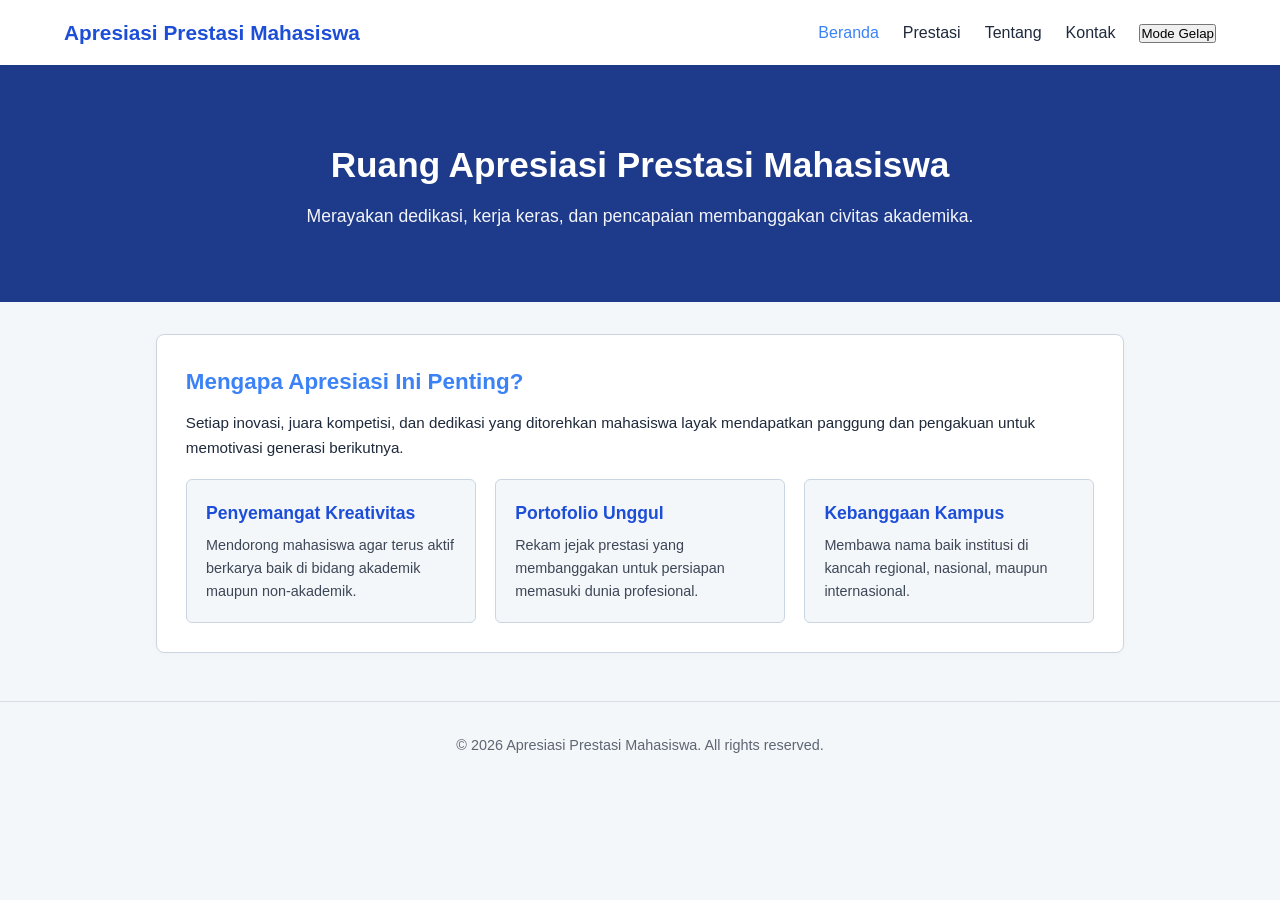
<file: index.html>
<!DOCTYPE html>
<html lang="id">
<head>
    <meta charset="UTF-8">
    <meta name="viewport" content="width=device-width, initial-scale=1.0">
    <title>Beranda | Apresiasi Prestasi Mahasiswa</title>
    <link rel="stylesheet" href="style.css">
</head>
<body>
    <header class="navbar">
        <div class="logo">Apresiasi Prestasi Mahasiswa</div>
        <nav>
            <ul class="menu">
                <li><a href="index.html" class="active">Beranda</a></li>
                <li><a href="prestasi.html">Prestasi</a></li>
                <li><a href="tentang.html">Tentang</a></li>
                <li><a href="kontak.html">Kontak</a></li>
            </ul>
        </nav>
    </header>
    <section class="hero">
        <div class="hero-content">
            <h1>Ruang Apresiasi Prestasi Mahasiswa</h1>
            <p>Merayakan dedikasi, kerja keras, dan pencapaian membanggakan civitas akademika.</p>
        </div>
    </section>
    <main>
        <section class="card">
            <h2>Mengapa Apresiasi Ini Penting?</h2>
            <p class="card-intro">
                Setiap inovasi, juara kompetisi, dan dedikasi yang ditorehkan mahasiswa layak mendapatkan panggung dan pengakuan untuk memotivasi generasi berikutnya.
            </p>
            <div class="menu-grid">
                <div class="menu-item">
                    <h3>Penyemangat Kreativitas</h3>
                    <p>Mendorong mahasiswa agar terus aktif berkarya baik di bidang akademik maupun non-akademik.</p>
                </div>
                <div class="menu-item">
                    <h3>Portofolio Unggul</h3>
                    <p>Rekam jejak prestasi yang membanggakan untuk persiapan memasuki dunia profesional.</p>
                </div>
                <div class="menu-item">
                    <h3>Kebanggaan Kampus</h3>
                    <p>Membawa nama baik institusi di kancah regional, nasional, maupun internasional.</p>
                </div>
            </div>
        </section>
    </main>
    <footer>
        <p>&copy; 2026 Apresiasi Prestasi Mahasiswa. All rights reserved.</p>
    </footer>
    <script src="script.js"></script>
</body>
</html>
</file>
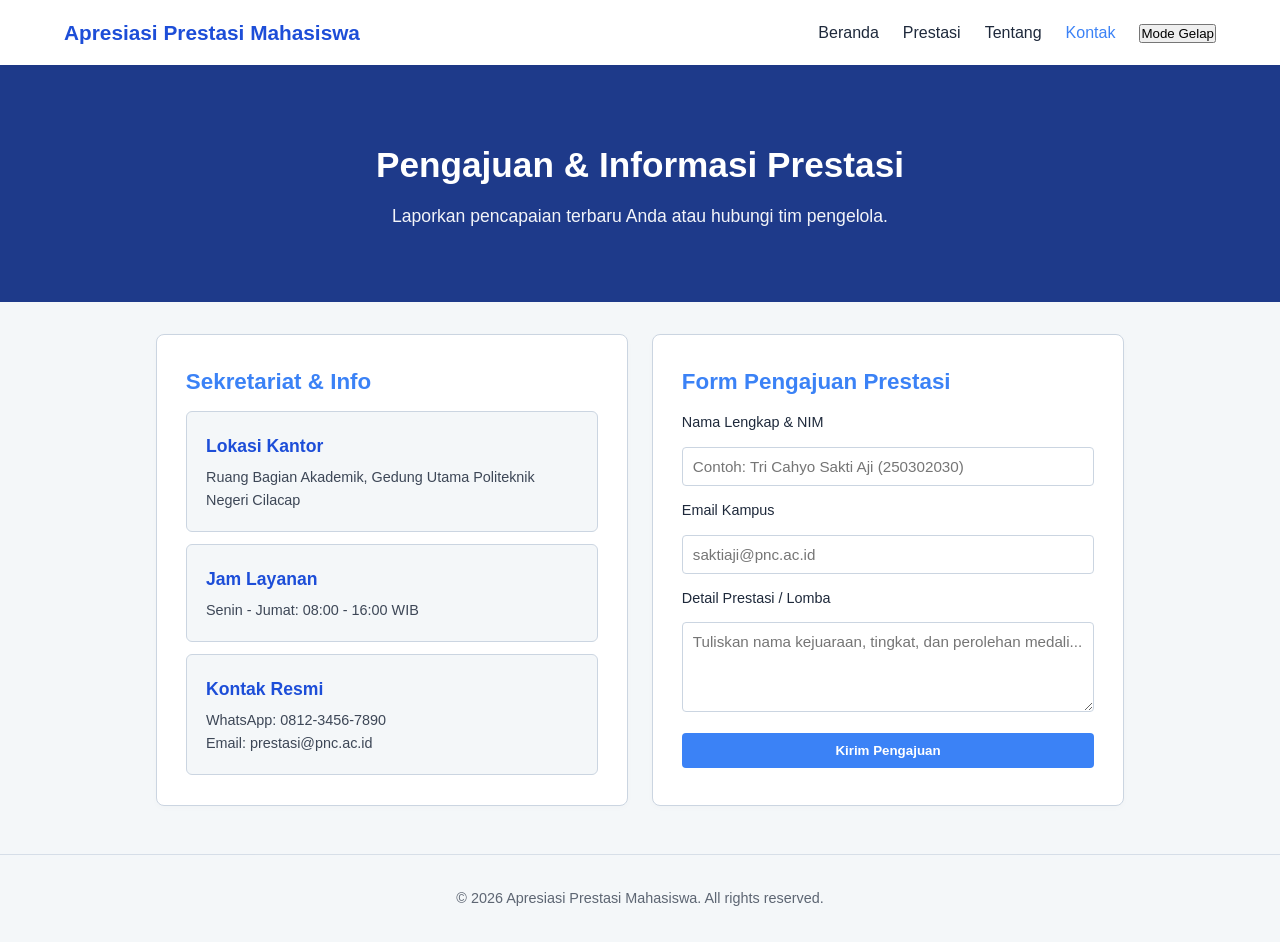
<file: kontak.html>
<!DOCTYPE html>
<html lang="id">
<head>
  <meta charset="UTF-8" />
  <meta name="viewport" content="width=device-width, initial-scale=1.0" />
  <title>Kontak | Apresiasi Prestasi Mahasiswa</title>
  <link rel="stylesheet" href="style.css" />
</head>
<body>
  <header class="navbar">
    <div class="logo">Apresiasi Prestasi Mahasiswa</div>
    <nav>
      <ul class="menu">
        <li><a href="index.html">Beranda</a></li>
        <li><a href="prestasi.html">Prestasi</a></li>
        <li><a href="tentang.html">Tentang</a></li>
        <li><a href="kontak.html" class="active">Kontak</a></li>
      </ul>
    </nav>
  </header>

  <header class="hero">
    <h1>Pengajuan & Informasi Prestasi</h1>
    <p>Laporkan pencapaian terbaru Anda atau hubungi tim pengelola.</p>
  </header>

  <main class="container">
    <div class="grid">
      <section class="card">
        <h2>Sekretariat & Info</h2>
        <div class="info-list">
          <div class="menu-item" style="margin-bottom: 12px;">
            <h3>Lokasi Kantor</h3>
            <p>Ruang Bagian Akademik, Gedung Utama Politeknik Negeri Cilacap</p>
          </div>
          <div class="menu-item" style="margin-bottom: 12px;">
            <h3>Jam Layanan</h3>
            <p>Senin - Jumat: 08:00 - 16:00 WIB</p>
          </div>
          <div class="menu-item">
            <h3>Kontak Resmi</h3>
            <p>WhatsApp: 0812-3456-7890<br>Email: prestasi@pnc.ac.id</p>
          </div>
        </div>
      </section>

      <section class="card">
        <h2>Form Pengajuan Prestasi</h2>
        <form id="form-pesan" class="form-kontak">
          <label for="nama">Nama Lengkap & NIM</label>
          <input type="text" id="nama" placeholder="Contoh: Tri Cahyo Sakti Aji (250302030)" />

          <label for="email">Email Kampus</label>
          <input type="email" id="email" placeholder="saktiaji@pnc.ac.id" />

          <label for="pesan">Detail Prestasi / Lomba</label>
          <textarea id="pesan" rows="4" placeholder="Tuliskan nama kejuaraan, tingkat, dan perolehan medali..."></textarea>

          <button type="button" id="tombol-kirim">Kirim Pengajuan</button>
        </form>
        <p id="status-form"></p>
      </section>
    </div>
  </main>

  <footer>
    <p>&copy; 2026 Apresiasi Prestasi Mahasiswa. All rights reserved.</p>
  </footer>

  <script src="script.js"></script>
</body>
</html>
</file>
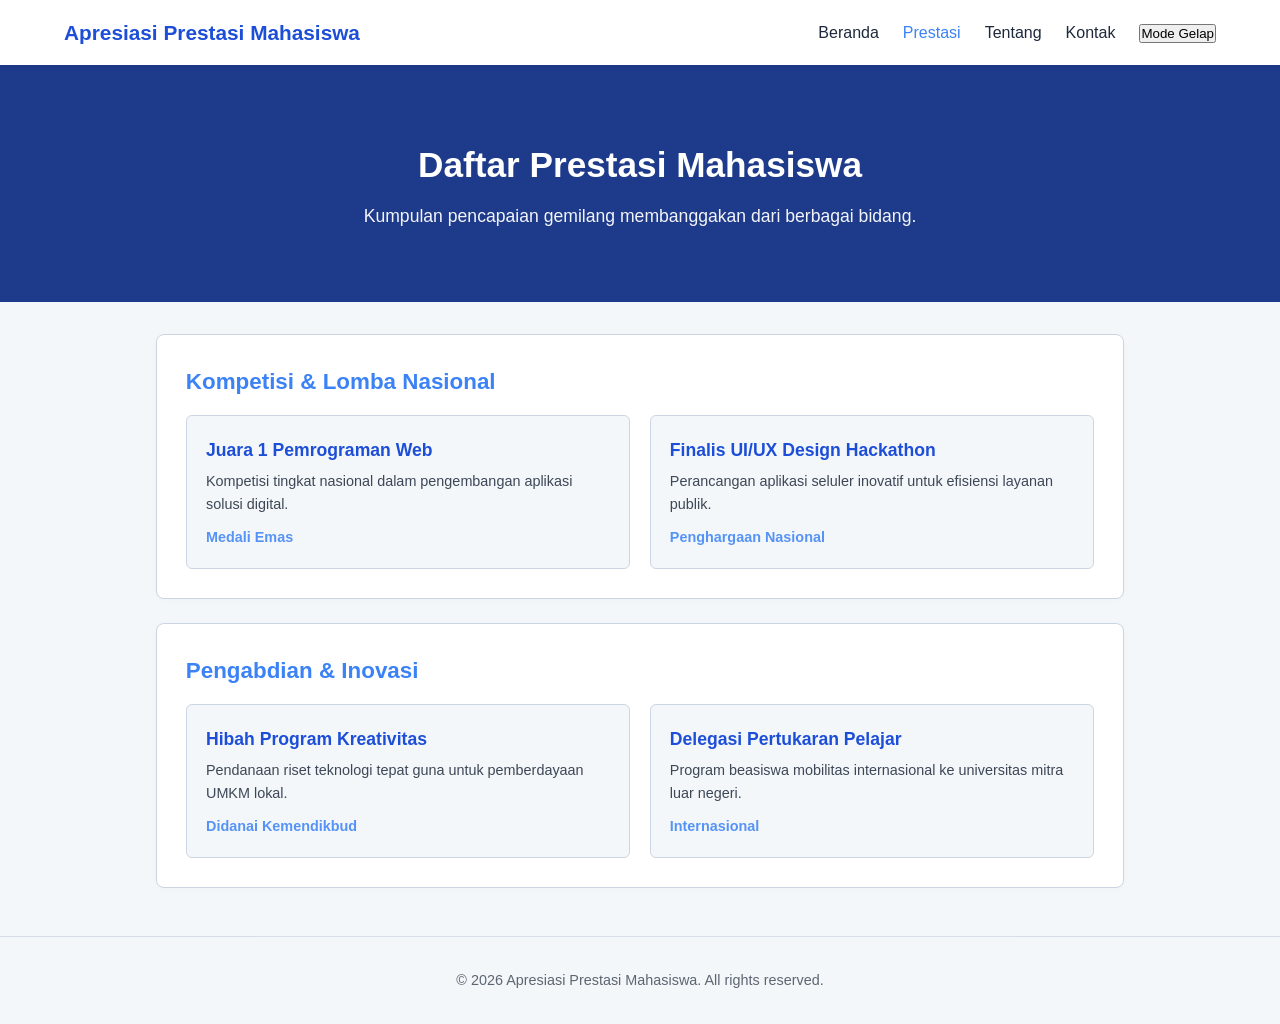
<file: prestasi.html>
<!DOCTYPE html>
<html lang="id">
<head>
    <meta charset="UTF-8">
    <meta name="viewport" content="width=device-width, initial-scale=1.0">
    <title>Prestasi | Apresiasi Prestasi Mahasiswa</title>
    <link rel="stylesheet" href="style.css">
</head>
<body>
    <header class="navbar">
        <div class="logo">Apresiasi Prestasi Mahasiswa</div>
        <nav>
            <ul class="menu">
                <li><a href="index.html">Beranda</a></li>
                <li><a href="prestasi.html" class="active">Prestasi</a></li>
                <li><a href="tentang.html">Tentang</a></li>
                <li><a href="kontak.html">Kontak</a></li>
            </ul>
        </nav>
    </header>
    <header class="hero">
        <div class="hero-content">
            <h1>Daftar Prestasi Mahasiswa</h1>
            <p>Kumpulan pencapaian gemilang membanggakan dari berbagai bidang.</p>
        </div>
    </header>
    <main class="container">
        <section class="card">
            <h2>Kompetisi & Lomba Nasional</h2>
            <div class="menu-grid">
                <div class="menu-item">
                    <h3>Juara 1 Pemrograman Web</h3>
                    <p>Kompetisi tingkat nasional dalam pengembangan aplikasi solusi digital.</p>
                    <p class="highlight">Medali Emas</p>
                </div>
                <div class="menu-item">
                    <h3>Finalis UI/UX Design Hackathon</h3>
                    <p>Perancangan aplikasi seluler inovatif untuk efisiensi layanan publik.</p>
                    <p class="highlight">Penghargaan Nasional</p>
                </div>
            </div>
        </section>
        <section class="card">
            <h2>Pengabdian & Inovasi</h2>
            <div class="menu-grid">
                <div class="menu-item">
                    <h3>Hibah Program Kreativitas</h3>
                    <p>Pendanaan riset teknologi tepat guna untuk pemberdayaan UMKM lokal.</p>
                    <p class="highlight">Didanai Kemendikbud</p>
                </div>
                <div class="menu-item">
                    <h3>Delegasi Pertukaran Pelajar</h3>
                    <p>Program beasiswa mobilitas internasional ke universitas mitra luar negeri.</p>
                    <p class="highlight">Internasional</p>
                </div>
            </div>
        </section>
    </main>
    <footer>
        <p>&copy; 2026 Apresiasi Prestasi Mahasiswa. All rights reserved.</p>
    </footer>
    <script src="script.js"></script>
</body>
</html>
</file>
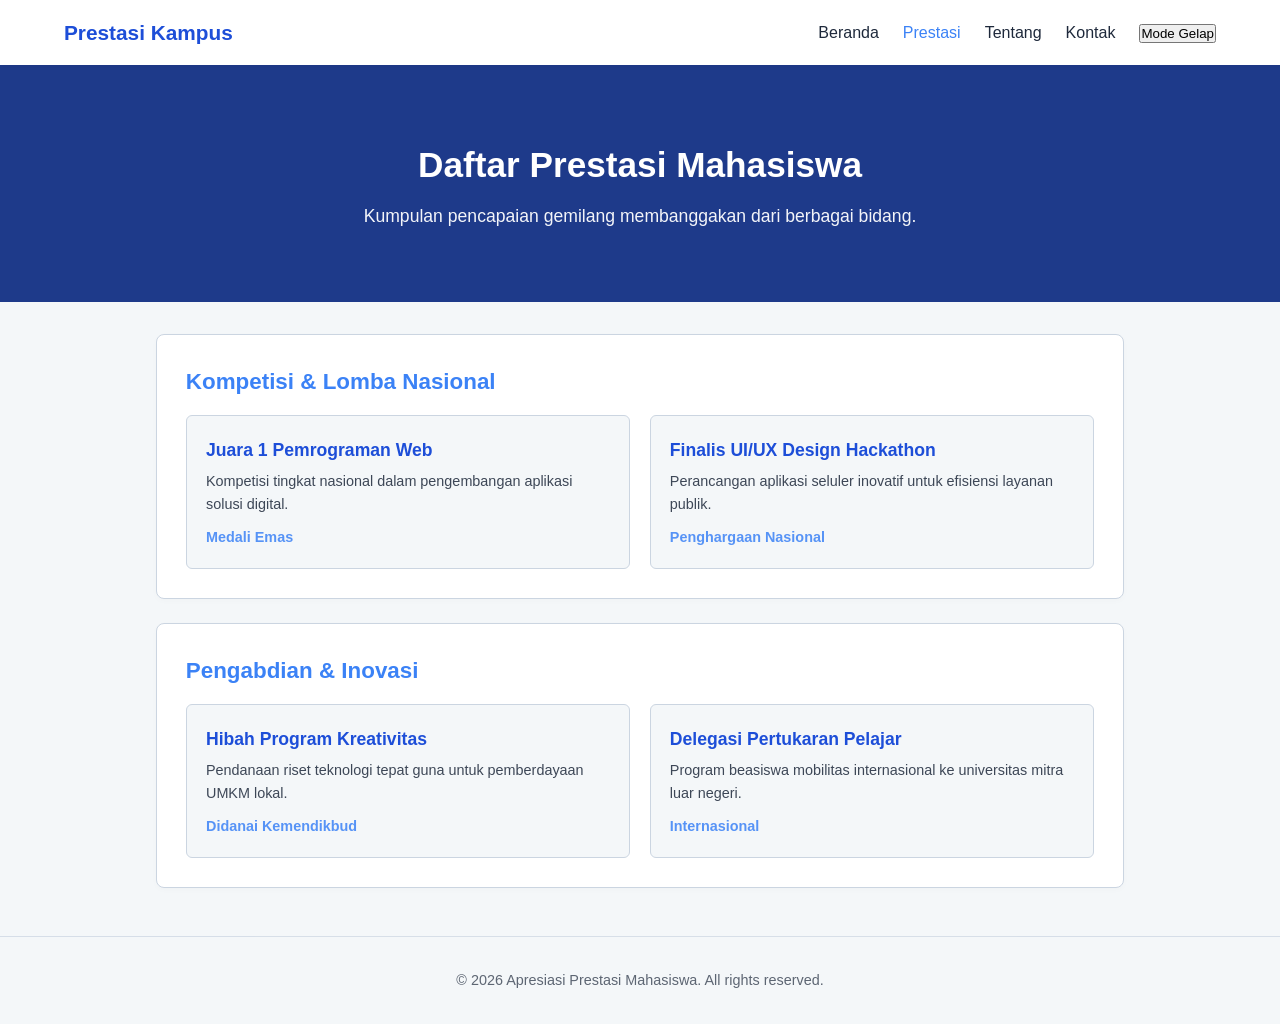
<file: prestasi2.html>
<!DOCTYPE html>
<html lang="id">
<head>
    <meta charset="UTF-8">
    <meta name="viewport" content="width=device-width, initial-scale=1.0">
    <title>Prestasi | Apresiasi Prestasi Mahasiswa</title>
    <link rel="stylesheet" href="style.css">
</head>
<body>
    <header class="navbar">
        <div class="logo">Prestasi Kampus</div>
        <nav>
            <ul class="menu">
                <li><a href="index.html">Beranda</a></li>
                <li><a href="prestasi.html" class="active">Prestasi</a></li>
                <li><a href="tentang.html">Tentang</a></li>
                <li><a href="kontak.html">Kontak</a></li>
            </ul>
        </nav>
    </header>

    <header class="hero">
        <div class="hero-content">
            <h1>Daftar Prestasi Mahasiswa</h1>
            <p>Kumpulan pencapaian gemilang membanggakan dari berbagai bidang.</p>
        </div>
    </header>

    <main class="container">
        <section class="card">
            <h2>Kompetisi & Lomba Nasional</h2>
            <div class="menu-grid">
                <div class="menu-item">
                    <h3>Juara 1 Pemrograman Web</h3>
                    <p>Kompetisi tingkat nasional dalam pengembangan aplikasi solusi digital.</p>
                    <p class="highlight">Medali Emas</p>
                </div>
                <div class="menu-item">
                    <h3>Finalis UI/UX Design Hackathon</h3>
                    <p>Perancangan aplikasi seluler inovatif untuk efisiensi layanan publik.</p>
                    <p class="highlight">Penghargaan Nasional</p>
                </div>
            </div>
        </section>

        <section class="card">
            <h2>Pengabdian & Inovasi</h2>
            <div class="menu-grid">
                <div class="menu-item">
                    <h3>Hibah Program Kreativitas</h3>
                    <p>Pendanaan riset teknologi tepat guna untuk pemberdayaan UMKM lokal.</p>
                    <p class="highlight">Didanai Kemendikbud</p>
                </div>
                <div class="menu-item">
                    <h3>Delegasi Pertukaran Pelajar</h3>
                    <p>Program beasiswa mobilitas internasional ke universitas mitra luar negeri.</p>
                    <p class="highlight">Internasional</p>
                </div>
            </div>
        </section>
    </main>

    <footer>
        <p>&copy; 2026 Apresiasi Prestasi Mahasiswa. All rights reserved.</p>
    </footer>

    <script src="script.js"></script>
</body>
</html>
</file>
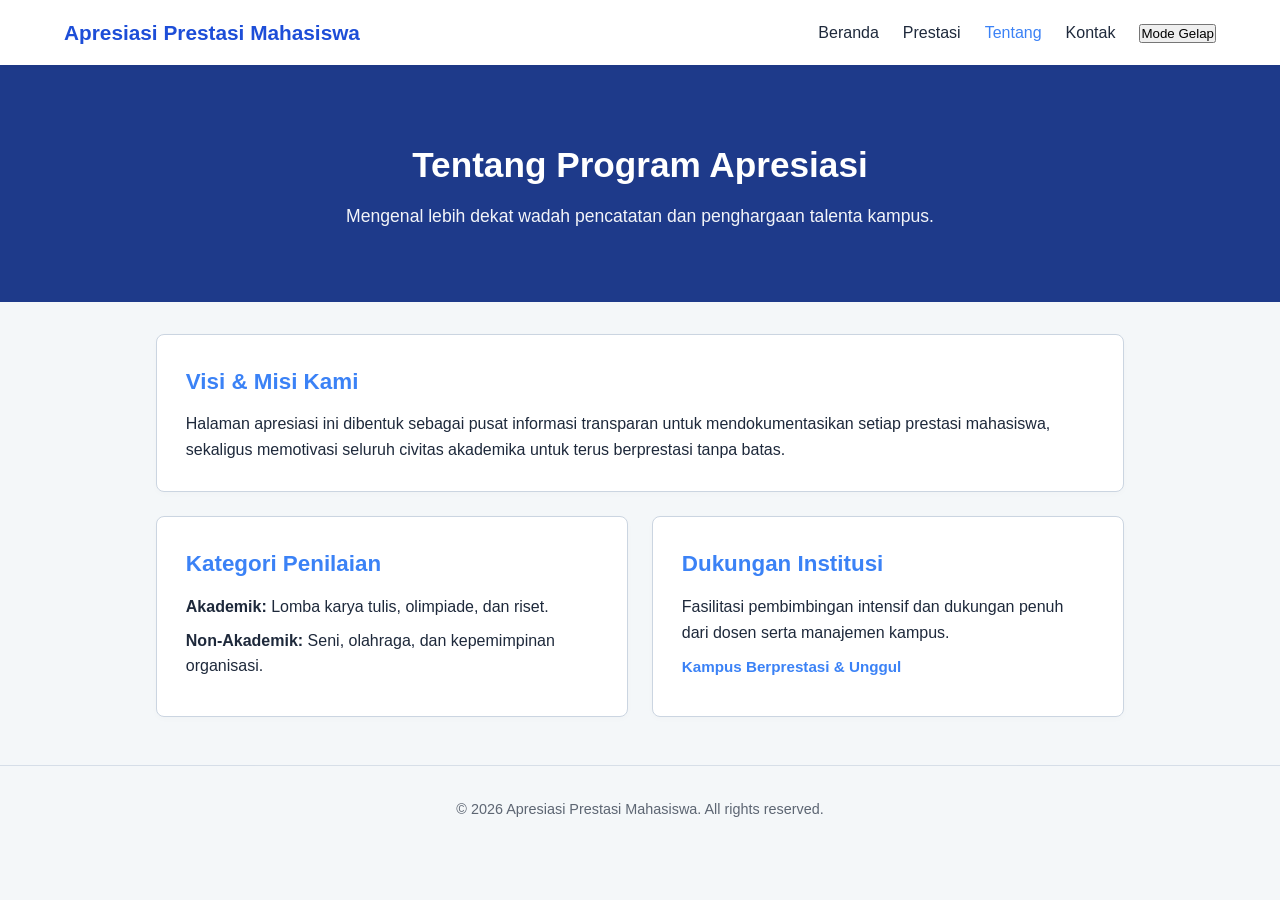
<file: tentang.html>
<!DOCTYPE html>
<html lang="id">
<head>
    <meta charset="UTF-8">
    <meta name="viewport" content="width=device-width, initial-scale=1.0">
    <title>Tentang | Apresiasi Prestasi Mahasiswa</title>
    <link rel="stylesheet" href="style.css">
</head>
<body>
    <header class="navbar">
        <div class="logo">Apresiasi Prestasi Mahasiswa</div>
        <nav>
            <ul class="menu">
                <li><a href="index.html">Beranda</a></li>
                <li><a href="prestasi.html">Prestasi</a></li>
                <li><a href="tentang.html" class="active">Tentang</a></li>
                <li><a href="kontak.html">Kontak</a></li>
            </ul>
        </nav>
    </header>

    <header class="hero">
        <div class="hero-content">
            <h1>Tentang Program Apresiasi</h1>
            <p>Mengenal lebih dekat wadah pencatatan dan penghargaan talenta kampus.</p>
        </div>
    </header>

    <main class="container">
        <section class="card">
            <h2>Visi & Misi Kami</h2>
            <p>
                Halaman apresiasi ini dibentuk sebagai pusat informasi transparan untuk mendokumentasikan setiap prestasi mahasiswa, sekaligus memotivasi seluruh civitas akademika untuk terus berprestasi tanpa batas.
            </p>
        </section>

        <div class="grid">
            <section class="card">
                <h2>Kategori Penilaian</h2>
                <ul class="info-list">
                    <li><strong>Akademik:</strong> Lomba karya tulis, olimpiade, dan riset.</li>
                    <li><strong>Non-Akademik:</strong> Seni, olahraga, dan kepemimpinan organisasi.</li>
                </ul>
            </section>

            <section class="card">
                <h2>Dukungan Institusi</h2>
                <p>Fasilitasi pembimbingan intensif dan dukungan penuh dari dosen serta manajemen kampus.</p>
                <p class="highlight">Kampus Berprestasi & Unggul</p>
            </section>
        </div>
    </main>

    <footer>
        <p>&copy; 2026 Apresiasi Prestasi Mahasiswa. All rights reserved.</p>
    </footer>

    <script src="script.js"></script>
</body>
</html>
</file>
<file: style.css>
:root {
    --bg-color: #f4f7f9;          
    --text-color: #1e293b;        
    --card-bg: #ffffff;           
    --navbar-bg: #ffffff;         
    --navbar-text: #1d4ed8;       
    --border-color: #cbd5e1;      
    --hero-bg: #1e3a8a;           
    --hero-text: #ffffff;         
    --highlight-color: #3b82f6;   
    --accent-color: #93c5fd;      
    --input-bg: #ffffff;         
}

body.dark-mode {
    --bg-color: #0f172a;         
    --text-color: #f1f5f9;        
    --card-bg: #1e293b;           
    --navbar-bg: #1e293b;         
    --navbar-text: #60a5fa;       
    --border-color: #334155;      
    --hero-bg: #0f172a;           
    --hero-text: #f1f5f9;        
    --highlight-color: #60a5fa;   
    --accent-color: #1e3a8a;      
    --input-bg: #0f172a;          
}

* {
    margin: 0;
    padding: 0;
    box-sizing: border-box;
}

body {
    background-color: var(--bg-color);
    color: var(--text-color);
    font-family: 'Segoe UI', Tahoma, Geneva, Verdana, sans-serif;
    line-height: 1.6;
    transition: background-color 0.3s ease, color 0.3s ease;
}

.navbar {
    background-color: var(--navbar-bg);
    display: flex;
    justify-content: space-between;
    align-items: center;
    padding: 1rem 5%;
    box-shadow: 0 2px 4px rgba(0, 0, 0, 0.05);
    position: sticky;
    top: 0;
    z-index: 1000;
    transition: background-color 0.3s ease;
}

.logo {
    font-size: 1.3rem;
    font-weight: bold;
    color: var(--navbar-text);
}

.menu {
    list-style: none;
    display: flex;
    gap: 1.5rem;
    align-items: center;
}

.menu a {
    text-decoration: none;
    color: var(--text-color);
    font-weight: 500;
    transition: color 0.2s ease;
}

.menu a:hover,
.menu a.active {
    color: var(--highlight-color);
}

#theme-toggle {
    background-color: var(--accent-color);
    border: 1px solid var(--border-color);
    color: var(--text-color);
    padding: 6px 12px;
    border-radius: 4px;
    cursor: pointer;
    font-size: 0.9rem;
    transition: all 0.2s ease;
}

#theme-toggle:hover {
    background-color: var(--highlight-color);
    color: #ffffff;
}

.hero {
    background-color: var(--hero-bg);
    color: var(--hero-text);
    text-align: center;
    padding: 4.5rem 1rem;
    transition: background-color 0.3s ease, color 0.3s ease;
}

.hero h1 {
    font-size: 2.2rem;
    margin-bottom: 0.5rem;
    color: var(--hero-text);
}

.hero p {
    font-size: 1.1rem;
    opacity: 0.95;
}

main, .container {
    max-width: 1000px;
    margin: 2rem auto;
    padding: 0 1rem;
    display: flex;
    flex-direction: column;
    gap: 1.5rem;
}

.card {
    background-color: var(--card-bg);
    border: 1px solid var(--border-color);
    padding: 1.8rem;
    border-radius: 8px;
    box-shadow: 0 2px 6px rgba(0, 0, 0, 0.02);
    transition: background-color 0.3s ease, border-color 0.3s ease;
}

.card h2 {
    margin-bottom: 0.75rem;
    color: var(--highlight-color);
    font-size: 1.4rem;
}

.card-intro {
    margin-bottom: 1.2rem;
    font-size: 0.95rem;
}

.grid {
    display: grid;
    grid-template-columns: 1fr 1fr;
    gap: 1.5rem;
}

.menu-grid {
    display: grid;
    grid-template-columns: repeat(auto-fit, minmax(260px, 1fr));
    gap: 1.2rem;
    margin-top: 1rem;
}

.menu-item {
    background-color: var(--bg-color);
    padding: 1.2rem;
    border-radius: 6px;
    border: 1px solid var(--border-color);
    transition: background-color 0.3s ease, border-color 0.3s ease;
}

.menu-item h3 {
    font-size: 1.1rem;
    margin-bottom: 0.4rem;
    color: var(--navbar-text);
}

body.dark-mode .menu-item h3 {
    color: var(--highlight-color);
}

.menu-item p {
    font-size: 0.9rem;
    opacity: 0.85;
}

.highlight {
    margin-top: 0.6rem;
    font-size: 0.95rem;
    color: var(--highlight-color);
    font-weight: 600;
}

.info-list {
    list-style: none;
}

.info-list li {
    margin-bottom: 0.5rem;
}

.form-kontak {
    display: flex;
    flex-direction: column;
    gap: 0.8rem;
}

.form-kontak label {
    font-weight: 500;
    font-size: 0.9rem;
}

.form-kontak input,
.form-kontak textarea {
    width: 100%;
    padding: 10px;
    border: 1px solid var(--border-color);
    background-color: var(--input-bg);
    color: var(--text-color);
    border-radius: 4px;
    font-family: inherit;
    font-size: 0.95rem;
}

.form-kontak button {
    background-color: var(--highlight-color);
    color: #ffffff;
    border: none;
    padding: 10px 15px;
    border-radius: 4px;
    cursor: pointer;
    font-weight: 600;
    margin-top: 0.5rem;
    transition: background-color 0.2s ease;
}

.form-kontak button:hover {
    background-color: var(--hero-bg);
}

#status-form {
    margin-top: 0.5rem;
    font-size: 0.9rem;
    font-weight: 500;
}

footer {
    text-align: center;
    padding: 2rem;
    font-size: 0.9rem;
    opacity: 0.7;
    border-top: 1px solid var(--border-color);
    margin-top: 3rem;
}

@media (max-width: 768px) {
    .grid {
        grid-template-columns: 1fr;
    }
    
    .navbar {
        flex-direction: column;
        gap: 0.8rem;
        padding: 1rem;
    }
    
    .menu {
        gap: 1rem;
    }
}

@media (min-width: 769px) and (max-width: 1024px) {
    .container, main {
        max-width: 90%;
        padding: 0 1.5rem;
    }

    .navbar {
        padding: 1rem 3%;
    }

    .hero {
        padding: 4.5rem 2rem;
    }

    .grid {
        grid-template-columns: 1fr 1fr;
        gap: 1.2rem;
    }
}
</file>
